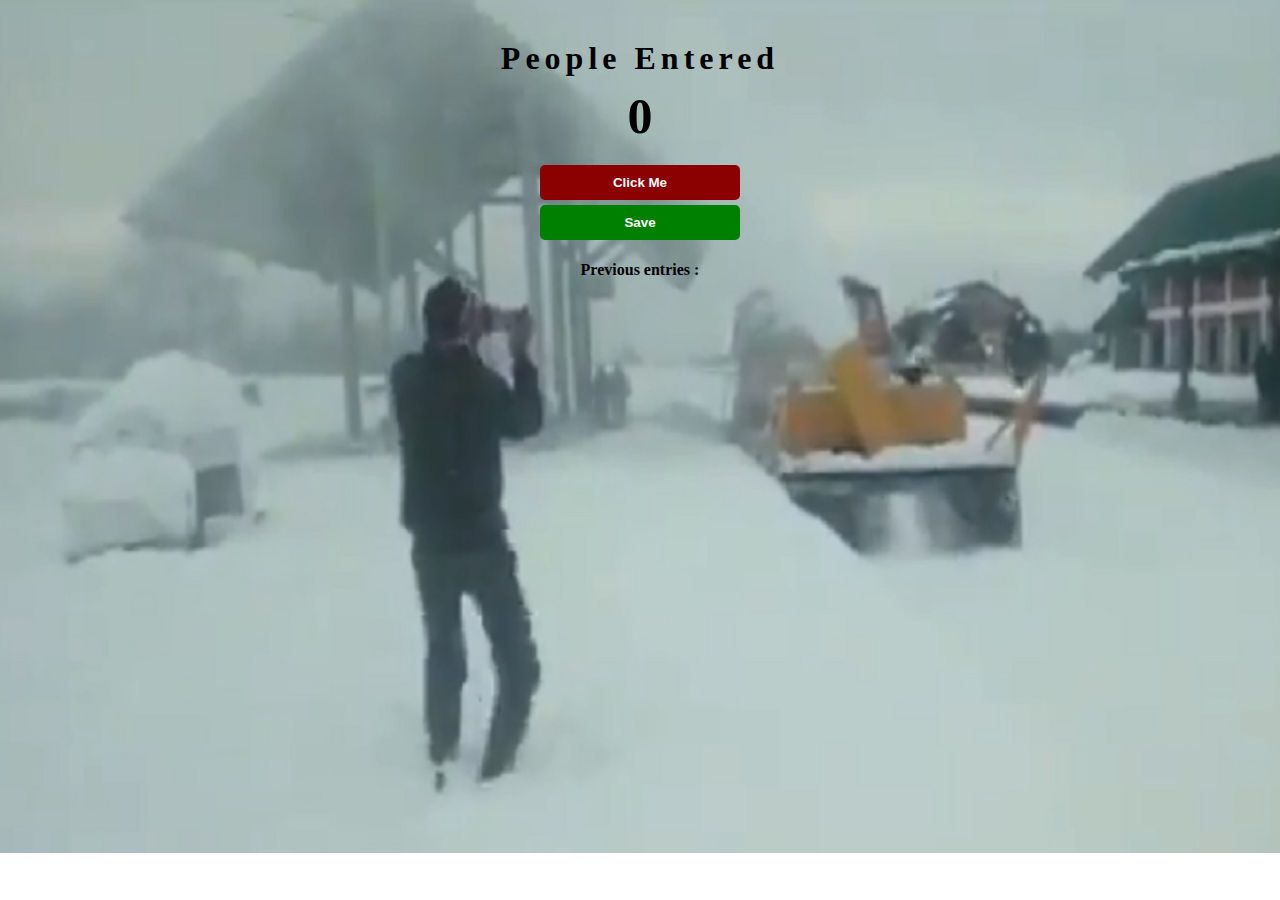
<file: index.html>
<!doctype html>
<html lang="en">
  <head>
    <!-- Required meta tags -->
    <meta charset="utf-8">
    <meta name="viewport" content="width=device-width, initial-scale=1">

    <!-- Bootstrap CSS -->
    <link href="https://cdn.jsdelivr.net/npm/bootstrap@5.1.1/dist/css/bootstrap.min.css" rel="stylesheet" integrity="sha384-F3w7mX95PdgyTmZZMECAngseQB83DfGTowi0iMjiWaeVhAn4FJkqJByhZMI3AhiU" crossorigin="anonymous">
    <link rel="stylesheet" href="style.css">

    <title>Passenger Counter App</title>
  </head>
  <body>
    <h1>People Entered</h1>
    <h2 id="count-el">0</h2>
   <button type="button" id="increment-btn" onclick="increment()">Click Me</button>
   <br> 
   <button type="button" id="save-btn" onclick="save()">Save</button>
    <p id="save-el">Previous entries : </p>
    <script src="index.js"></script>


    <!-- Optional JavaScript; choose one of the two! -->

    <!-- Option 1: Bootstrap Bundle with Popper -->
    <script src="https://cdn.jsdelivr.net/npm/bootstrap@5.1.1/dist/js/bootstrap.bundle.min.js" integrity="sha384-/bQdsTh/da6pkI1MST/rWKFNjaCP5gBSY4sEBT38Q/9RBh9AH40zEOg7Hlq2THRZ" crossorigin="anonymous"></script>

    <!-- Option 2: Separate Popper and Bootstrap JS -->
    <!--
    <script src="https://cdn.jsdelivr.net/npm/@popperjs/core@2.9.3/dist/umd/popper.min.js" integrity="sha384-W8fXfP3gkOKtndU4JGtKDvXbO53Wy8SZCQHczT5FMiiqmQfUpWbYdTil/SxwZgAN" crossorigin="anonymous"></script>
    <script src="https://cdn.jsdelivr.net/npm/bootstrap@5.1.1/dist/js/bootstrap.min.js" integrity="sha384-skAcpIdS7UcVUC05LJ9Dxay8AXcDYfBJqt1CJ85S/CFujBsIzCIv+l9liuYLaMQ/" crossorigin="anonymous"></script>
    -->
  </body>
</html>
</file>
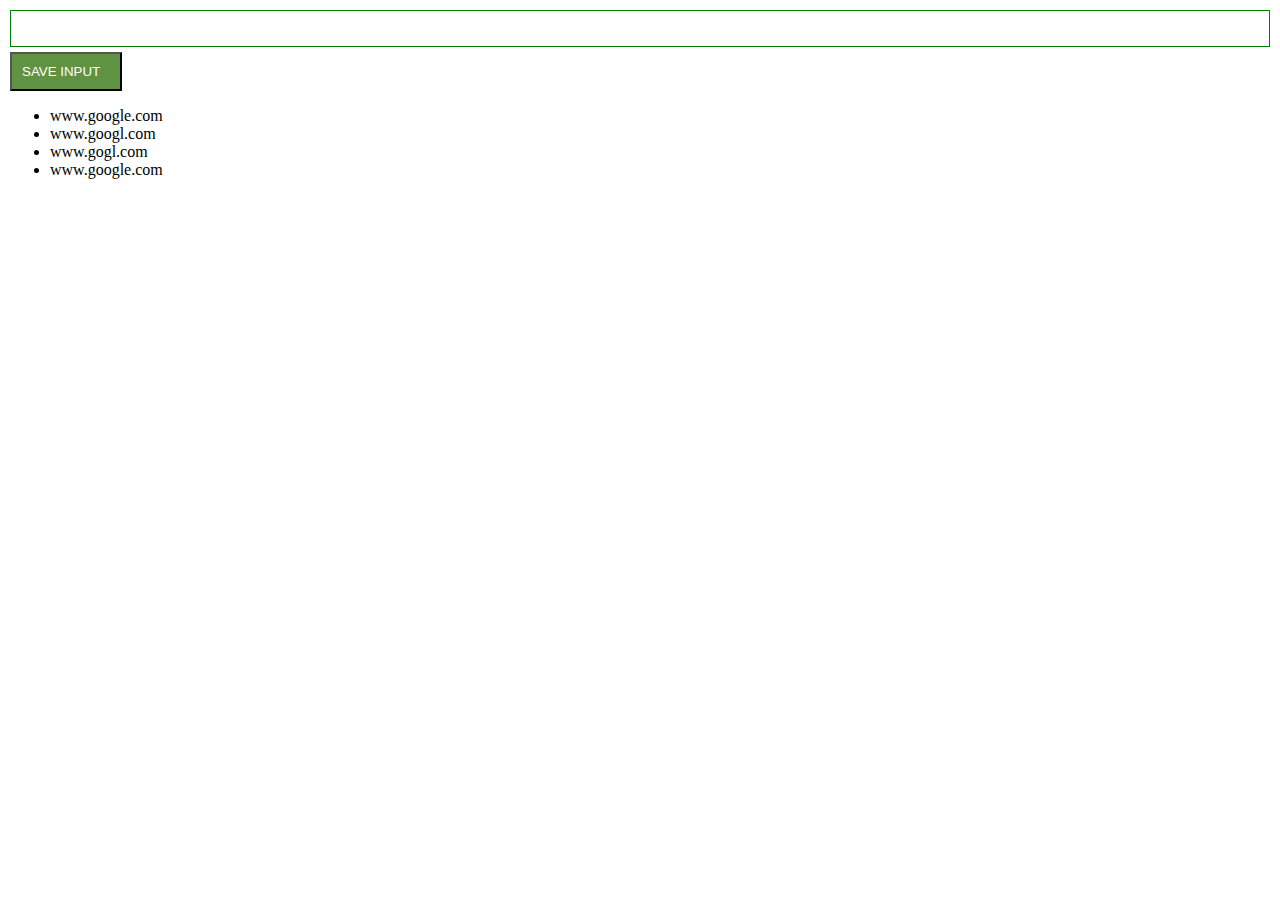
<file: Building Extensions/index.html>
<!DOCTYPE html>
<html lang="en">
<head>
    <meta charset="UTF-8">
    <meta http-equiv="X-UA-Compatible" content="IE=edge">
    <meta name="viewport" content="width=device-width, initial-scale=1.0">
    <link rel="stylesheet" href="style.css">
    <title>Extension</title>
</head>
<body>
    <input type="text" id="input-el">
    <!-- <button id="input-btn" onclick="inputel()">SAVE INPUT</button> -->
    <button id="input-btn" >SAVE INPUT</button>
    <ul id="ul-el">
        
    </ul>
    <script src="index.js"></script>  
</body>
</html>
</file>
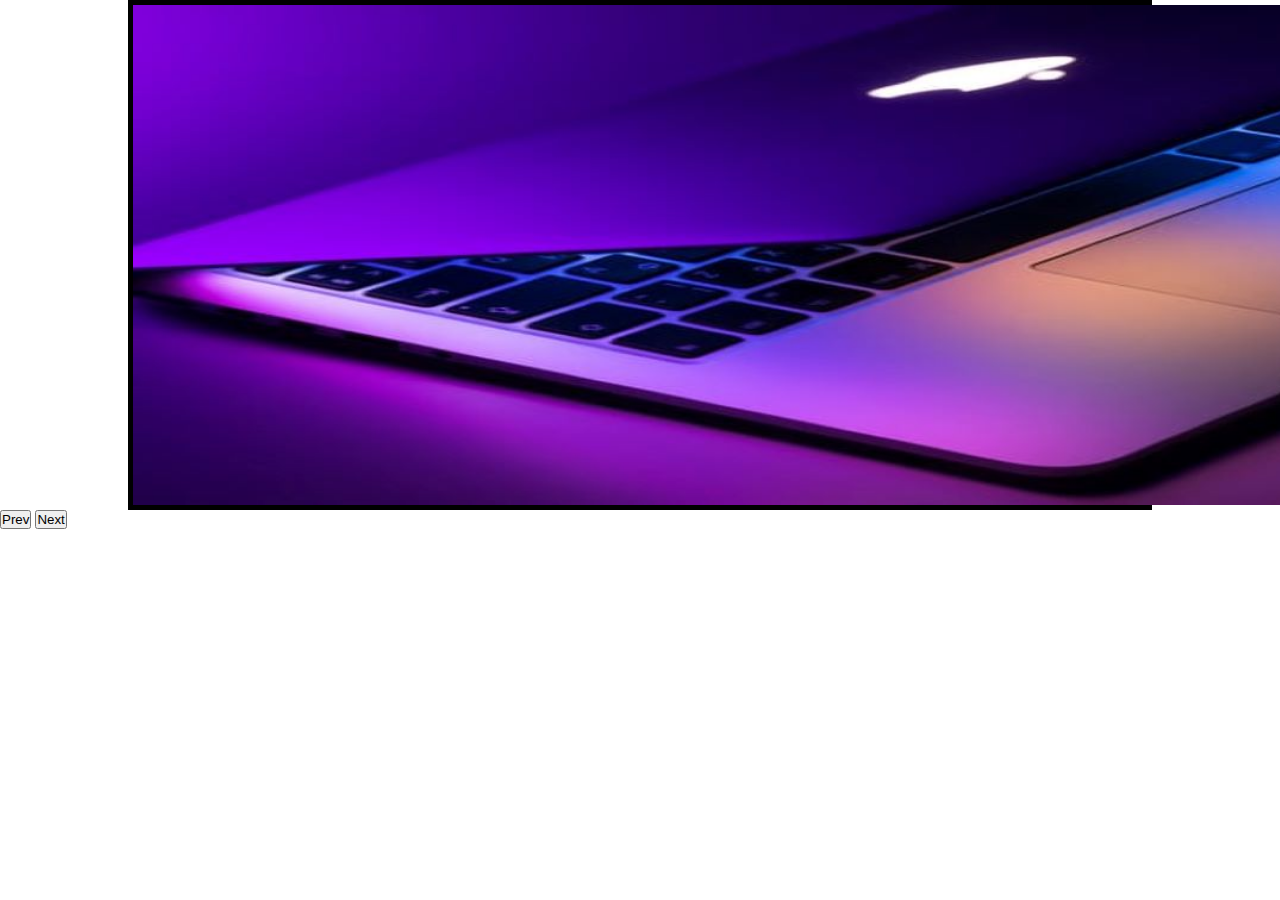
<file: Carousel/index.html>
<!doctype html>
<html lang="en">
  <head>
    <!-- Required meta tags -->
    <meta charset="utf-8">
    <meta name="viewport" content="width=device-width, initial-scale=1">

    <!-- Bootstrap CSS -->
    <link href="https://cdn.jsdelivr.net/npm/bootstrap@5.1.3/dist/css/bootstrap.min.css" rel="stylesheet" integrity="sha384-1BmE4kWBq78iYhFldvKuhfTAU6auU8tT94WrHftjDbrCEXSU1oBoqyl2QvZ6jIW3" crossorigin="anonymous">
    <link rel="stylesheet" href="style.css">

    <title>Carousel - Js</title>
  </head>
  <body>
   <div class="carousel-container">
       <div class="carousel-slide">
           <img src="img/slider3.jpg" alt="" id="lastclone">
           <img src="img/slider1.jpg" alt="">
           <img src="img/slider2.jpg" alt="">
           <img src="img/slider3.jpg" alt="">
           <img src="img/slider1.jpg" alt="" id="firstclone">
       </div>
   </div>

    <button id="prevBtn">Prev</button>
    <button id="nextBtn" onclick="next()">Next</button>
    

    <!-- Optional JavaScript; choose one of the two! -->

    <!-- Option 1: Bootstrap Bundle with Popper -->
    <!-- <script src="https://cdn.jsdelivr.net/npm/bootstrap@5.1.3/dist/js/bootstrap.bundle.min.js" integrity="sha384-ka7Sk0Gln4gmtz2MlQnikT1wXgYsOg+OMhuP+IlRH9sENBO0LRn5q+8nbTov4+1p" crossorigin="anonymous"></script> -->

    <!-- Option 2: Separate Popper and Bootstrap JS -->
    <!--
    <script src="https://cdn.jsdelivr.net/npm/@popperjs/core@2.10.2/dist/umd/popper.min.js" integrity="sha384-7+zCNj/IqJ95wo16oMtfsKbZ9ccEh31eOz1HGyDuCQ6wgnyJNSYdrPa03rtR1zdB" crossorigin="anonymous"></script>
    <script src="https://cdn.jsdelivr.net/npm/bootstrap@5.1.3/dist/js/bootstrap.min.js" integrity="sha384-QJHtvGhmr9XOIpI6YVutG+2QOK9T+ZnN4kzFN1RtK3zEFEIsxhlmWl5/YESvpZ13" crossorigin="anonymous"></script>
    -->
    <script src="index.js"></script>
  </body>
</html>
</file>
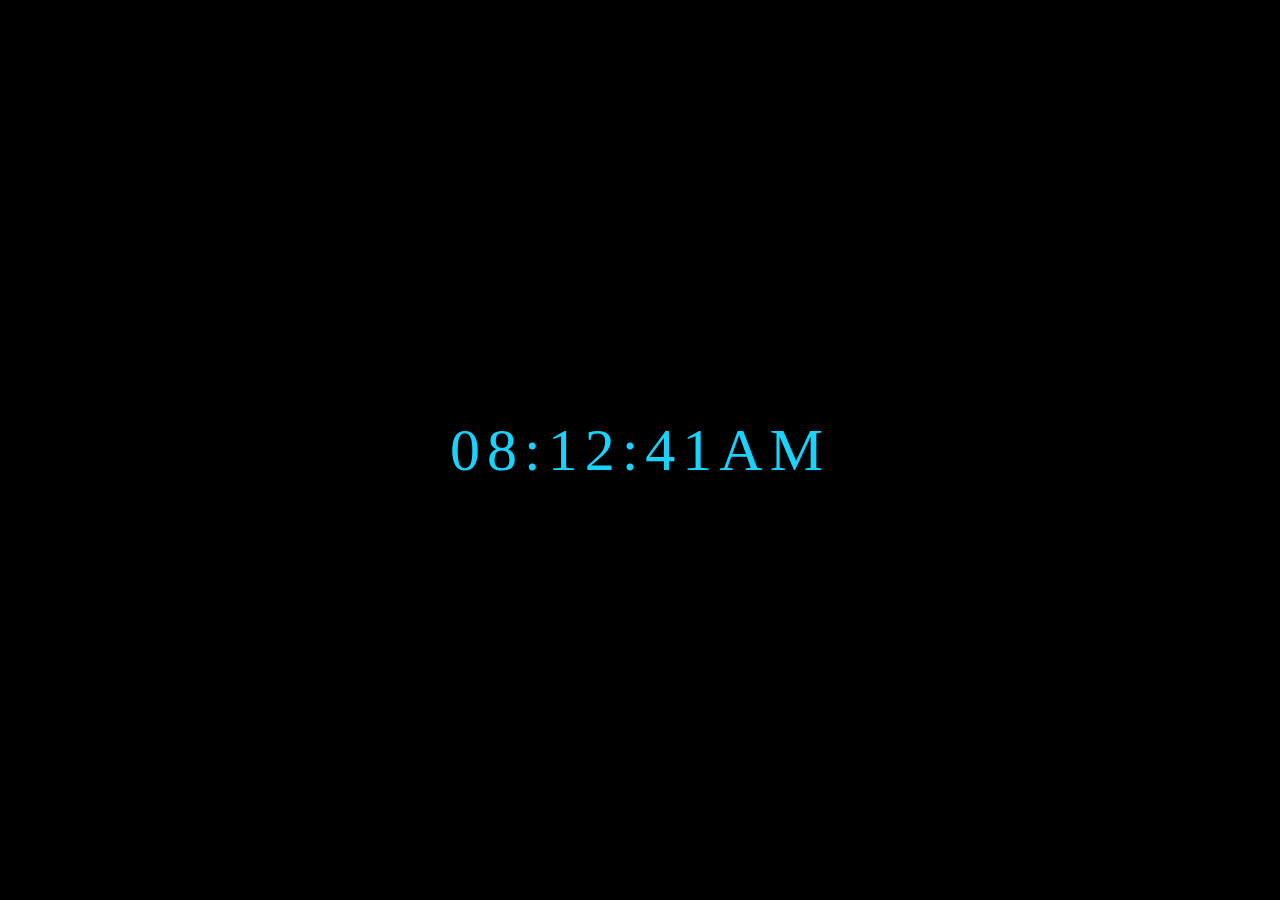
<file: Clock/index.html>
<!DOCTYPE html>
<html lang="en">
<head>
    <meta charset="UTF-8">
    <meta http-equiv="X-UA-Compatible" content="IE=edge">
    <meta name="viewport" content="width=device-width, initial-scale=1.0">
    <link rel="stylesheet" href="style.css">
    <title>Digital Clock</title>
</head>
<body>
    <div id="MyClockDisplay" class="clock" onload="showTime()"></div>
    <script src="index.js"></script>
</body>
</html>
</file>
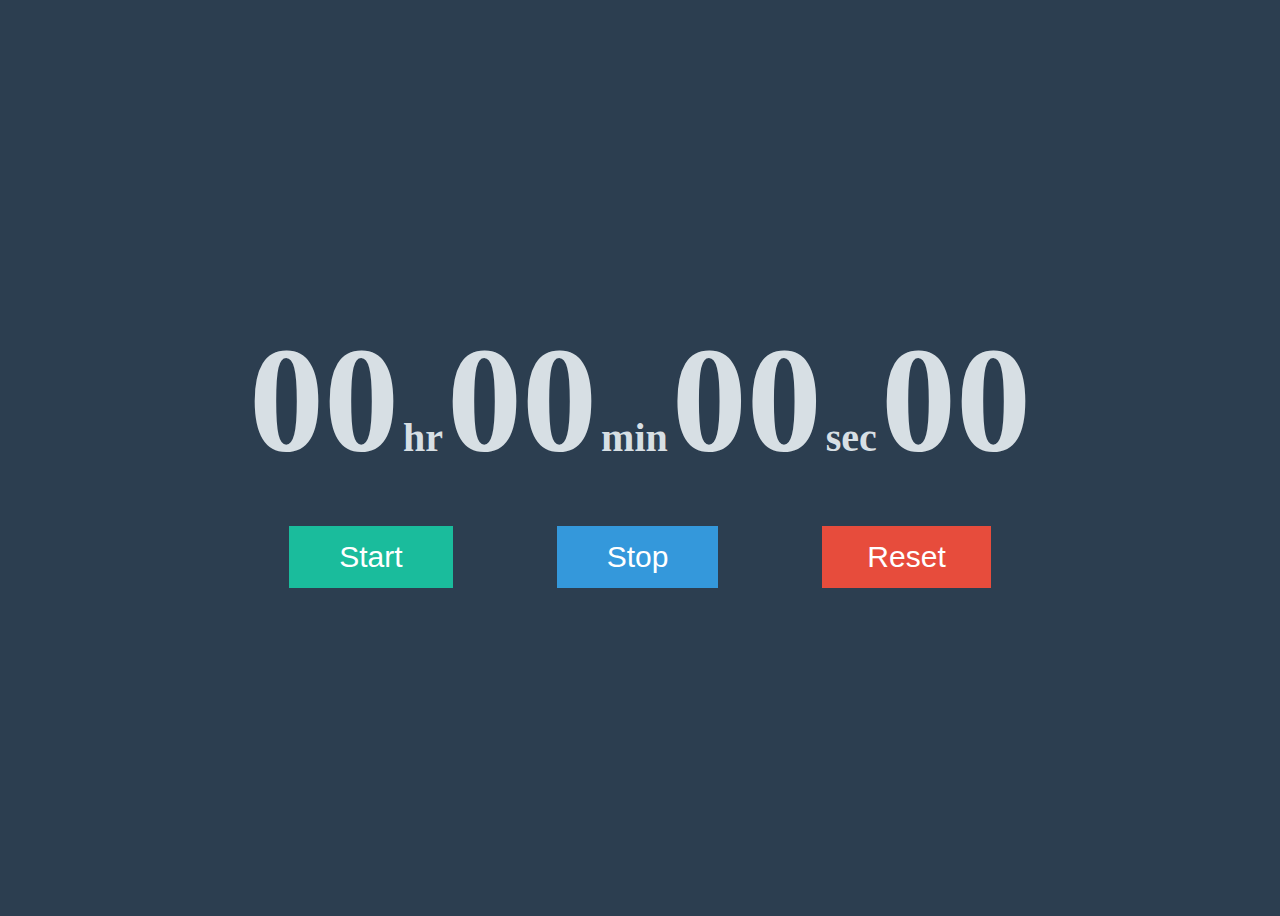
<file: stop watch/index.html>
<!doctype html>
<html lang="en">
  <head>
    <!-- Required meta tags -->
    <meta charset="utf-8">
    <meta name="viewport" content="width=device-width, initial-scale=1">

    <!-- Bootstrap CSS -->
    <link href="https://cdn.jsdelivr.net/npm/bootstrap@5.1.3/dist/css/bootstrap.min.css" rel="stylesheet" integrity="sha384-1BmE4kWBq78iYhFldvKuhfTAU6auU8tT94WrHftjDbrCEXSU1oBoqyl2QvZ6jIW3" crossorigin="anonymous">
    <link rel="stylesheet" href="style.css">

    <title>Stop Watch</title>
  </head>
  <body>
    <div class="container">
        <div id="time">
            <span class="digit" id="hr">00</span>
            <span class="txt">hr</span>
            <span class="digit" id="min">00</span>
            <span class="txt">min</span>
            <span class="digit" id="sec">00</span>
            <span class="txt">sec</span>
            <span class="digit" id="count">00</span>
           
        </div>

        <div id="btn-container">
            <button class="btn" id="start" onclick="start()">Start</button>
            <button class="btn" id="stop" onclick="stop()">Stop</button>
            <button class="btn" id="reset" onclick="reset()">Reset</button>
        </div>
    </div>

    <script src="index.js"></script>

    <!-- Optional JavaScript; choose one of the two! -->

    <!-- Option 1: Bootstrap Bundle with Popper -->
    <script src="https://cdn.jsdelivr.net/npm/bootstrap@5.1.3/dist/js/bootstrap.bundle.min.js" integrity="sha384-ka7Sk0Gln4gmtz2MlQnikT1wXgYsOg+OMhuP+IlRH9sENBO0LRn5q+8nbTov4+1p" crossorigin="anonymous"></script>

    <!-- Option 2: Separate Popper and Bootstrap JS -->
    <!--
    <script src="https://cdn.jsdelivr.net/npm/@popperjs/core@2.10.2/dist/umd/popper.min.js" integrity="sha384-7+zCNj/IqJ95wo16oMtfsKbZ9ccEh31eOz1HGyDuCQ6wgnyJNSYdrPa03rtR1zdB" crossorigin="anonymous"></script>
    <script src="https://cdn.jsdelivr.net/npm/bootstrap@5.1.3/dist/js/bootstrap.min.js" integrity="sha384-QJHtvGhmr9XOIpI6YVutG+2QOK9T+ZnN4kzFN1RtK3zEFEIsxhlmWl5/YESvpZ13" crossorigin="anonymous"></script>
    -->
  </body>
</html>
</file>
<file: style.css>
body{
    background-image: url("/assets/snow\ railway.jpg");
    background-size: cover;
    text-align: center;
    font-weight: bold;
    background-repeat:no-repeat ;
}
h1{
    margin-top: 40px;
    margin-bottom: 10px;
    letter-spacing: 5px;
}

h2{
    font-size: 50px;
    margin-top: 0;
    margin-bottom: 20px;
}
button{
    border: none;
    padding-top: 10px;
    padding-bottom: 10px;
    color: white;
    font-weight: bold;
    width: 200px;
    margin-bottom: 5px;
    border-radius: 5px;
}
#increment-btn{
    background-color: darkred;
}

#save-btn {
    background-color: green;
}
</file>
<file: Building Extensions/style.css>
body{
    margin: 0;
    padding: 10px;
}

input{
    width:  100%;
    padding-left: 10px;
    padding-right: 10px;
    padding-top: 10px;
    padding-bottom: 10px;
    box-sizing: border-box;
    border: 1px solid green;
    font-weight: bold;
    margin-bottom: 5px;
}

button{
    background-color: #5f9341;
    color: white;
    padding-top: 10px;
    padding-bottom: 10px;
    padding-left: 10px;
    padding-right: 20px;

}
</file>
<file: Carousel/style.css>
*{
    padding: 0px;
    margin: 0PX;
    box-sizing: border-box;
}

.carousel-container{
    border: 5px solid black;
    max-width: 80%;
    margin: auto;
    /* overflow: hidden; */
    
}

.carousel-slide{
    display: flex;
    width: 100%;
    height: 500px;
}
</file>
<file: Clock/style.css>
body {
    background: black;
}

.clock {
    position: absolute;
    top: 50%;
    left: 50%;
    transform: translateX(-50%) translateY(-50%);
    color: #17D4FE;
    font-size: 60px;
    font-family: Orbitron;
    letter-spacing: 7px;
   


}
</file>
<file: stop watch/style.css>
body{
    background-color: #2c3e50;
    display: flex;
    justify-content: center;
    align-items: center;
    height: 100vh;
   
}
.container{
    color: #d7dfe4;
    text-align: center;
    
}
.digit{
    font-size: 150px;
    font-weight: bold;
}

.txt{
    font-size: 40px;
    font-weight: bold;

}

#btn-container{
    text-align: center;
    margin-top: 40px;
}

.btn{
    padding: 14px 50px;
    font-size: 30px;
    margin: 0px 50px;
    color: #fff;
    border: 0px;
    cursor: pointer;
    margin-bottom: 15px;
}

#start{
    background-color: #1abc9c;
}

#stop{
   background-color:#3498db ; 
}

#reset{
    background-color: #e74c3c;
    padding: 14px 45px;
}
</file>
